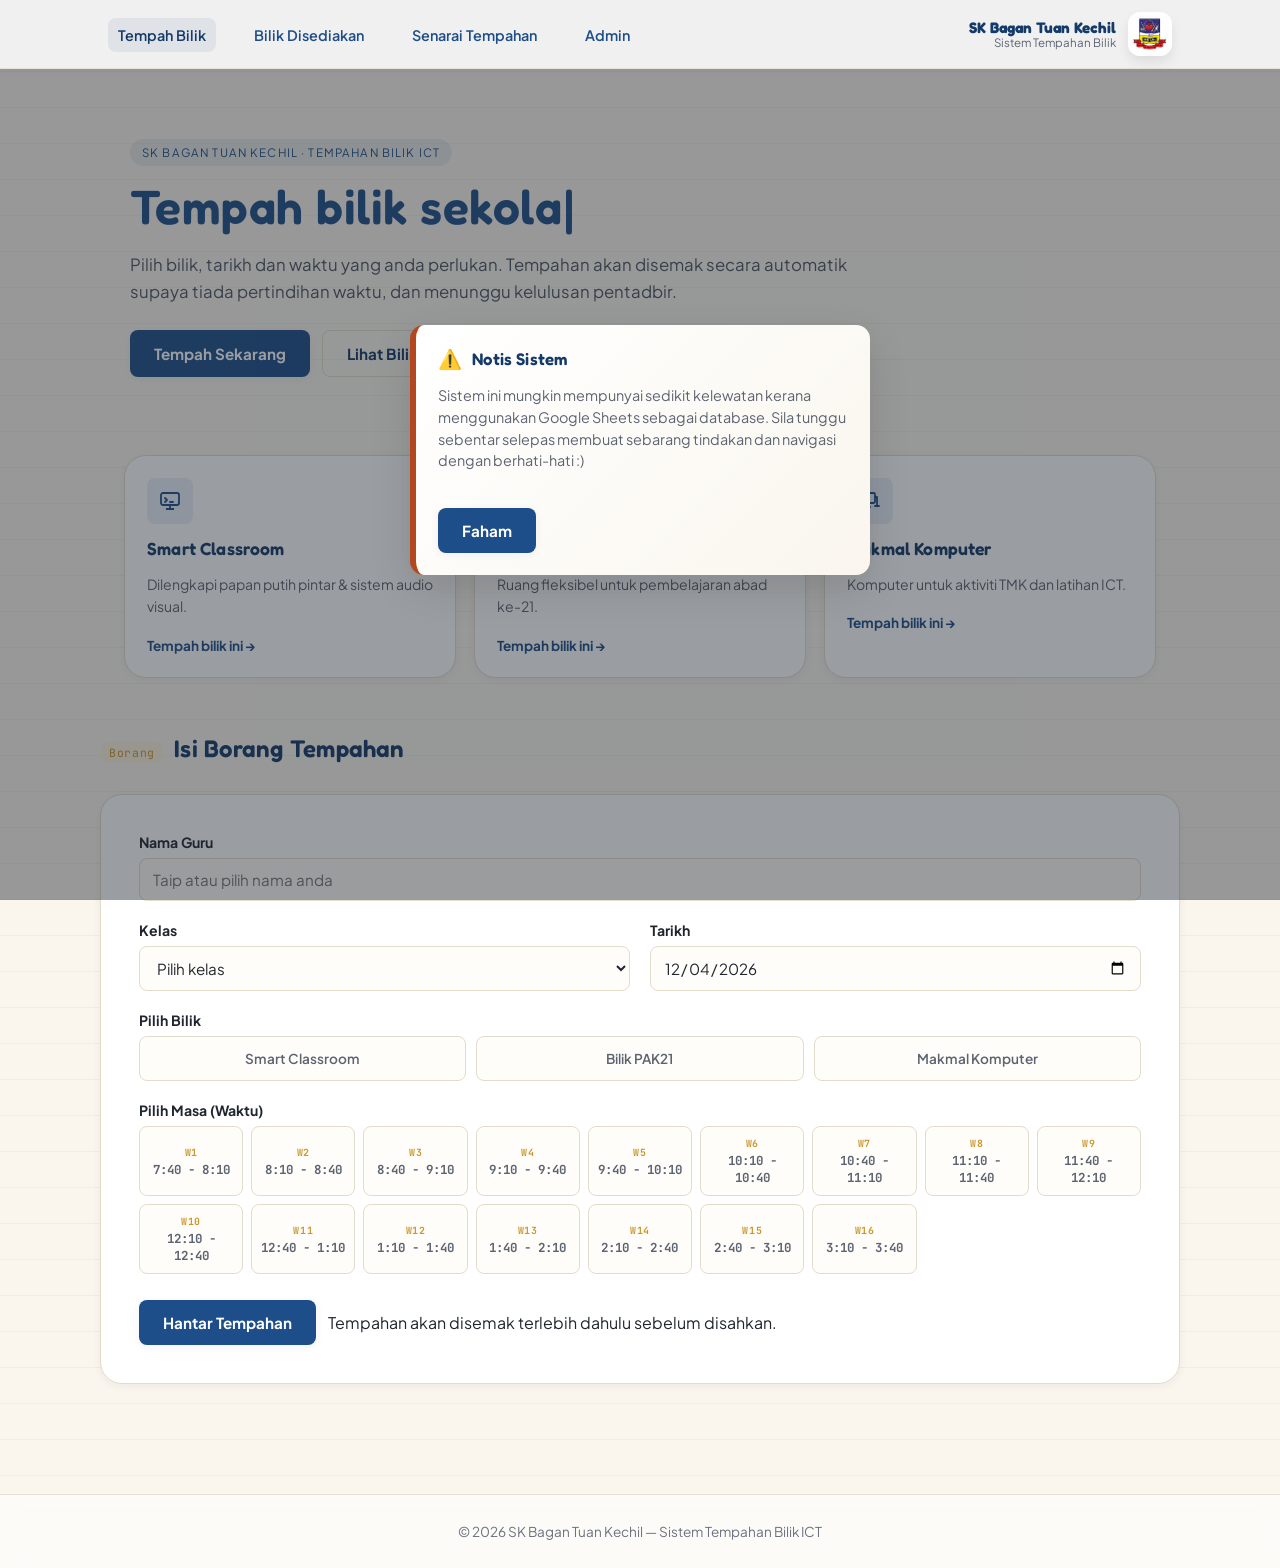
<file: index.html>
<!DOCTYPE html>
<html lang="ms">
<head>
<meta charset="UTF-8">
<meta name="viewport" content="width=1200">
<title>Tempahan Bilik — SK Bagan Tuan Kechil</title>
<link rel="preconnect" href="https://fonts.googleapis.com">
<link rel="preconnect" href="https://fonts.gstatic.com" crossorigin>
<link href="https://fonts.googleapis.com/css2?family=Fredoka:wght@500;600;700&family=Plus+Jakarta+Sans:wght@400;500;600;700&family=JetBrains+Mono:wght@500;700&display=swap" rel="stylesheet">
<link rel="stylesheet" href="css/style.css">
</head>
<body>

  <div id="delayWarning" class="overlay">
  <div class="modal notice-style">
    <h2>Notis Sistem</h2>
    <p>
      Sistem ini mungkin mempunyai sedikit kelewatan kerana menggunakan Google Sheets sebagai database.
      Sila tunggu sebentar selepas membuat sebarang tindakan dan navigasi dengan berhati-hati :)
    </p>

    <button type="button" onclick="closeDelayWarning()" class="btn btn-primary">
      Faham
    </button>
  </div>
</div>

  <!-- navigation bars -->
<header class="navbar">
  <div class="navbar__inner">
    <ul class="nav__links" id="navLinks">
      <li><a href="#tempah-bilik" class="is-active">Tempah Bilik</a></li>
      <li><a href="#senarai-bilik">Bilik Disediakan</a></li>
      <li><a href="booking.html">Senarai Tempahan</a></li>
      <li><a href="admin.html">Admin</a></li>
    </ul>
    <button class="nav__toggle" id="navToggle" aria-label="Buka menu">&#9776;</button>
    <a href="index.html" class="navbar__brand">
      <div class="brand__text">
        <strong>SK Bagan Tuan Kechil</strong>
        <span>Sistem Tempahan Bilik</span>
      </div>
      <img src="images/logo.png" alt="Logo SK Bagan Tuan Kechil" class="school-crest">
    </a>
  </div>
</header>

<main>
  <section class="hero container">
    <span class="hero__eyebrow">SK Bagan Tuan Kechil · Tempahan Bilik ICT</span>
    <h1><span id="typingText"></span></h1>
    <p>Pilih bilik, tarikh dan waktu yang anda perlukan. Tempahan akan disemak secara automatik supaya tiada pertindihan waktu, dan menunggu kelulusan pentadbir.</p>
    <div class="hero__cta">
      <a href="#tempah-bilik" class="btn btn-primary">Tempah Sekarang</a>
      <a href="#senarai-bilik" class="btn btn-ghost">Lihat Bilik Disediakan</a>
    </div>
  </section>

  <section class="container" id="senarai-bilik">
    <div class="rooms" id="roomCards">
      <!-- use javascript here -->
    </div>
  </section>

  <section class="booking-section container" id="tempah-bilik">
    <div class="section-title">
      <span class="tag">Borang</span>
      <h2>Isi Borang Tempahan</h2>
    </div>

    <form class="form-card" id="bookingForm" autocomplete="off">
      <div class="field-grid">

        <div class="field field--full">
          <label for="namaGuru">Nama Guru</label>
          <input type="text" id="namaGuru" list="teacherList" placeholder="Taip atau pilih nama anda" required>
          <datalist id="teacherList"></datalist>
        </div>

        <div class="field">
          <label for="kelas">Kelas</label>
          <select id="kelas" required>
            <option value="" disabled selected>Pilih kelas</option>
          </select>
        </div>

        <div class="field" id="kelasLainWrap" style="display:none;">
          <label for="kelasLain">Nyatakan Kelas</label>
          <input type="text" id="kelasLain" placeholder="Contoh: Tahun 6 Gemilang">
        </div>

        <div class="field">
          <label for="tarikh">Tarikh</label>
          <input type="date" id="tarikh" required>
        </div>

        <div class="field field--full">
          <label>Pilih Bilik</label>
          <div class="room-pick" id="roomPick"></div>
        </div>

        <div class="field field--full">
          <label>Pilih Masa (Waktu)</label>
          <div class="timetable" id="timetable"></div>
        </div>

      </div>

      <div class="form-actions">
        <button type="submit" class="btn btn-primary" id="submitBtn">Hantar Tempahan</button>
        <span class="hint">Tempahan akan disemak terlebih dahulu sebelum disahkan.</span>
      </div>

      <div class="connection-note" id="connectionNote" style="display:none;">
        Sistem belum disambungkan ke Google Sheet lagi. Borang ini hanya demo — sila lihat README.md untuk sambungkan pangkalan data.
      </div>
    </form>
  </section>
</main>

<footer>
  &copy; 2026 SK Bagan Tuan Kechil — Sistem Tempahan Bilik ICT
</footer>

<!-- ===================== confirm booking popup ===================== -->
<div class="overlay" id="modalConfirm">
  <div class="modal modal--confirm">
    <div class="modal__icon">&#128197;</div>
    <h3>Sahkan Tempahan?</h3>
    <p>Sila semak butiran tempahan anda sebelum menghantar.</p>
    <div class="modal__summary">
      <div><dt>Nama Guru</dt><dd id="sumGuru">—</dd></div>
      <div><dt>Kelas</dt><dd id="sumKelas">—</dd></div>
      <div><dt>Bilik</dt><dd id="sumBilik">—</dd></div>
      <div><dt>Tarikh</dt><dd id="sumTarikh">—</dd></div>
      <div><dt>Waktu</dt><dd id="sumMasa">—</dd></div>
    </div>
    <div class="modal__actions">
      <button class="btn btn-ghost" id="btnBatal">Batal</button>
      <button class="btn btn-primary" id="btnSahkan">Sahkan Tempahan</button>
    </div>
  </div>
</div>

<!-- ===================== booking warning popup ===================== -->
<div class="overlay" id="modalWarn">
  <div class="modal modal--warn">
    <div class="modal__icon">&#9888;&#65039;</div>
    <h3>Bilik Telah Ditempah</h3>
    <p id="warnMessage">Bilik ini sudah ditempah pada tarikh dan waktu yang sama. Sila pilih waktu atau bilik lain.</p>
    <div class="modal__actions">
      <button class="btn btn-ghost" id="btnWarnTutup" style="flex:1;">Faham</button>
    </div>
  </div>
</div>

<!-- ===================== successful booking popup ===================== -->
<div class="overlay" id="modalSuccess">
  <div class="modal modal--success">
    <div class="modal__icon">&#9989;</div>
    <h3>Tempahan Berjaya!</h3>
    <p>Tempahan anda telah dihantar dan kini menunggu kelulusan pentadbir.</p>
    <div class="modal__actions">
      <button class="btn btn-accent" id="btnSuccessTutup" style="flex:1;">Tutup</button>
    </div>
  </div>
</div>

<!-- javascript link -->
 <script src="js/notice.js"></script>
 <script src="js/animation.js"></script>
<script src="js/config.js"></script>
<script src="js/api.js"></script>
<script src="js/nav.js"></script>
<script src="js/booking.js"></script>
</body>
</html>
</file>
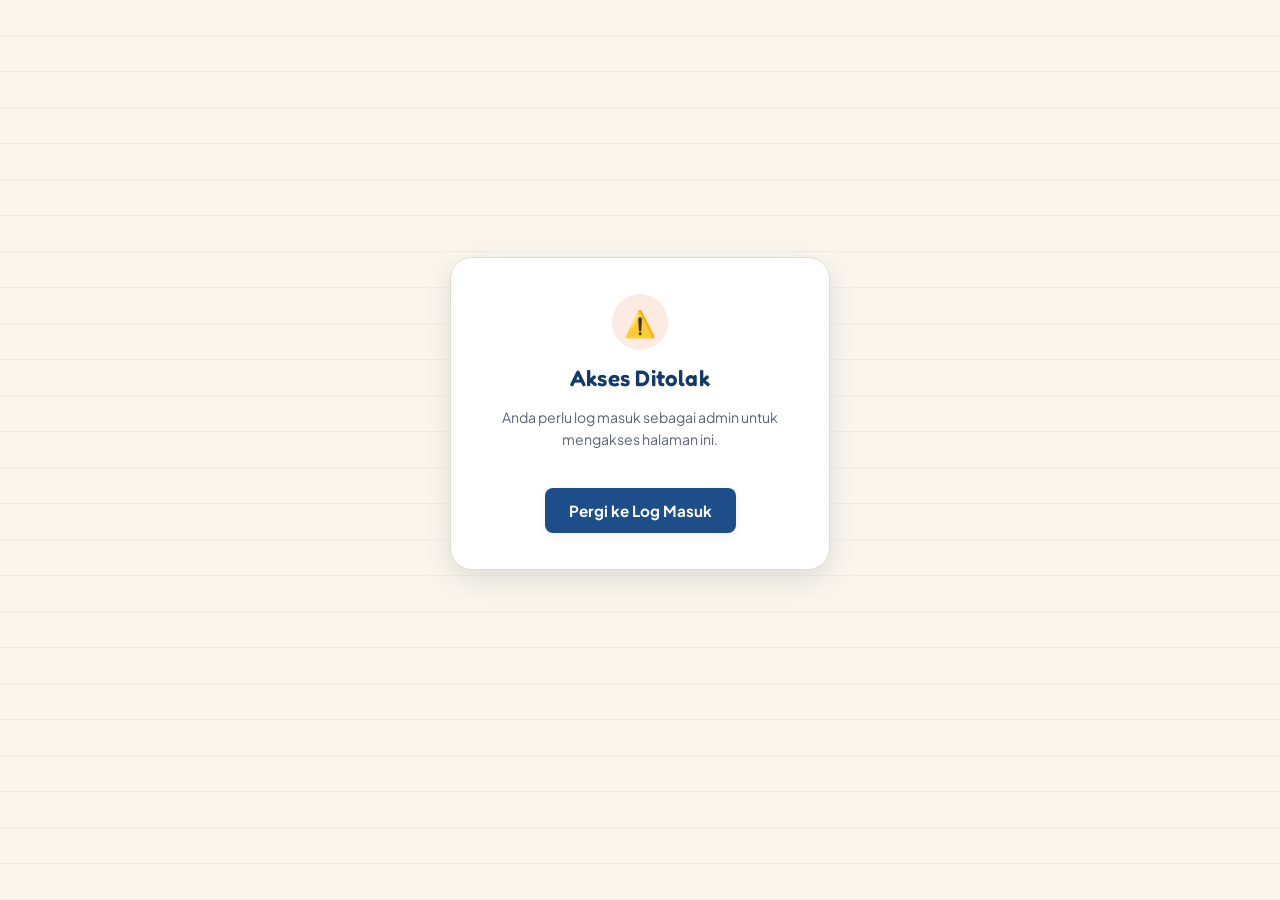
<file: admin-edit.html>
<!DOCTYPE html>
<html lang="ms">
<head>
<meta charset="UTF-8">
<meta name="viewport" content="width=1200">
<title>Edit Data — Admin SKBTK</title>

<link rel="preconnect" href="https://fonts.googleapis.com">
<link rel="preconnect" href="https://fonts.gstatic.com" crossorigin>
<link href="https://fonts.googleapis.com/css2?family=Fredoka:wght@500;600;700&family=Plus+Jakarta+Sans:wght@400;500;600;700&display=swap" rel="stylesheet">

<link rel="stylesheet" href="css/style.css">
<link rel="stylesheet" href="css/admin.css">
</head>

<body>

<header class="navbar">
  <div class="navbar__inner">
    <ul class="nav__links" id="navLinks">
      <li><a href="index.html">Tempah Bilik</a></li>
      <li><a href="admin.html">Admin</a></li>
      <li><a href="admin-edit.html" class="is-active">Edit Pengguna</a></li>
    </ul>
    <button class="nav__toggle" id="navToggle" aria-label="Buka menu">&#9776;</button>
    <a href="index.html" class="navbar__brand">
      <div class="brand__text">
        <strong>SK Bagan Tuan Kechil</strong>
        <span>Sistem Tempahan Bilik</span>
      </div>
      <img src="images/logo.png" alt="Logo SK Bagan Tuan Kechil" class="school-crest">
    </a>
  </div>
</header>

<main class="container">
  <section class="hero container">
  <h2>Senarai Guru & Kelas</h2>

  <div class="dash-grid">

<!-- teachers -->
<div class="panel">
  <h2>Senarai Guru</h2>

<div class="field">
  <div style="display:flex; gap:10px; margin-bottom:10px;">
    <input id="teacherInput" type="text" placeholder="Tambah guru baru">
    <button class="btn btn-primary" onclick="addTeacher()">Tambah</button>
  </div>
</div>

  <div id="teacherList"></div>
</div>

<!-- classes -->
<div class="panel">
  <h2>Senarai Kelas</h2>

<div class="field">
  <div style="display:flex; gap:10px; margin-bottom:10px;">
    <input id="classInput" type="text" placeholder="Tambah kelas baru">
    <button class="btn btn-primary" onclick="addClass()">Tambah</button>
  </div>
</div>

  <div id="classList"></div>
</div>
</div>

</main>

<footer>
  &copy; 2026 SK Bagan Tuan Kechil — Sistem Tempahan Bilik ICT
</footer>

<script src="js/config.js"></script>
<script src="js/api.js"></script>
<script src="js/nav.js"></script>
<script src="js/admin-edit.js"></script>

</body>
</html>
</file>
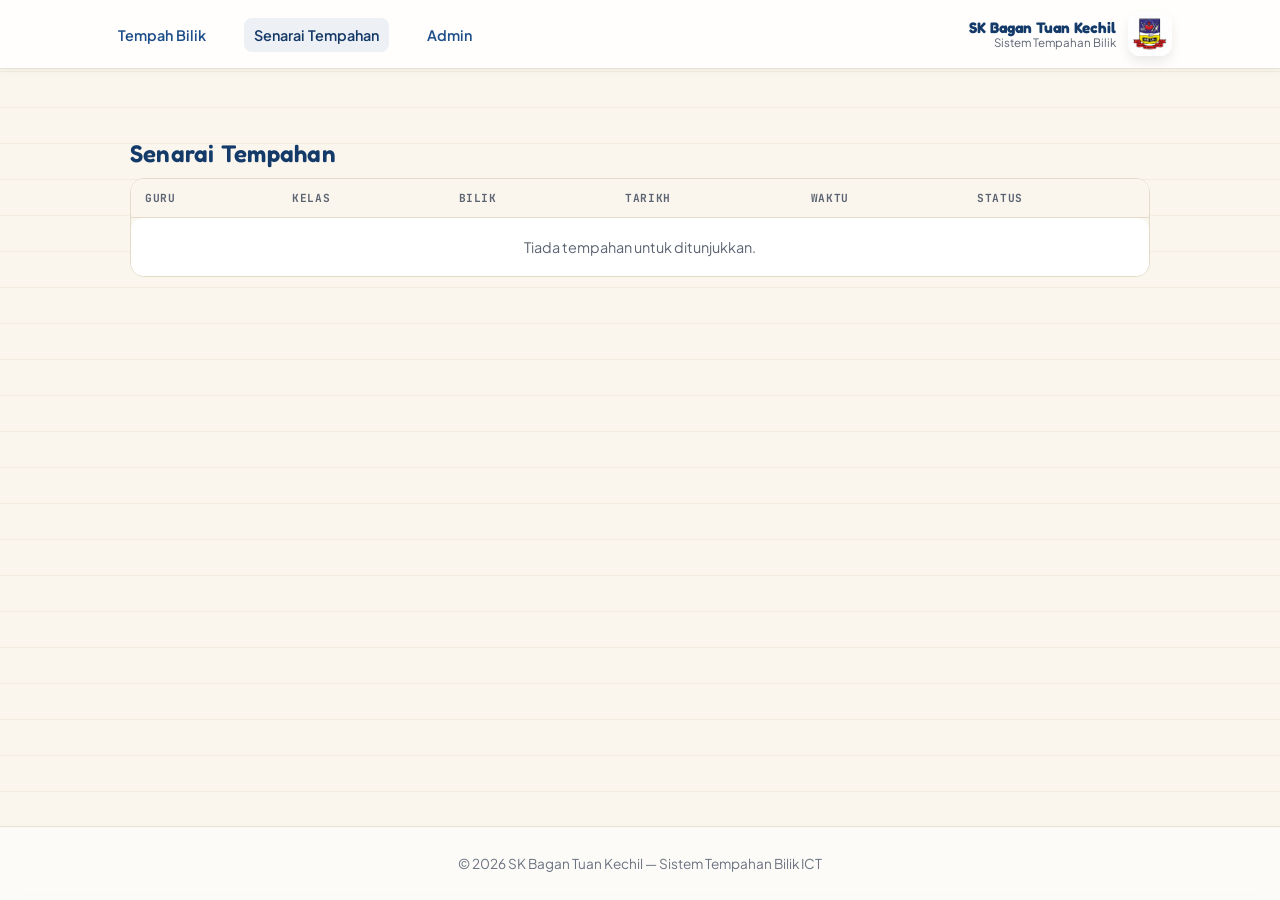
<file: booking.html>
<!DOCTYPE html>
<html lang="ms">
<head>
<meta charset="UTF-8">
<meta name="viewport" content="width=1200">
<title>Senarai Tempahan — SK Bagan Tuan Kechil</title>
<link rel="preconnect" href="https://fonts.googleapis.com">
<link rel="preconnect" href="https://fonts.gstatic.com" crossorigin>
<link href="https://fonts.googleapis.com/css2?family=Fredoka:wght@500;600;700&family=Plus+Jakarta+Sans:wght@400;500;600;700&family=JetBrains+Mono:wght@500;700&display=swap" rel="stylesheet">
<link rel="stylesheet" href="css/style.css">
<link rel="stylesheet" href="css/admin.css">
</head>
<body>

  <!-- navigation bars -->
<header class="navbar">
  <div class="navbar__inner">
    <ul class="nav__links" id="navLinks">
      <li><a href="index.html">Tempah Bilik</a></li>
      <li><a href="booking.html" class="is-active">Senarai Tempahan</a></li>
      <li><a href="admin.html">Admin</a></li>
    </ul>
    <button class="nav__toggle" id="navToggle" aria-label="Buka menu">&#9776;</button>
    <a href="index.html" class="navbar__brand">
      <div class="brand__text">
        <strong>SK Bagan Tuan Kechil</strong>
        <span>Sistem Tempahan Bilik</span>
      </div>
      <img src="images/logo.png" alt="Logo SK Bagan Tuan Kechil" class="school-crest">
    </a>
  </div>
</header>

<main>
  <section class="hero container">
  <h2>Senarai Tempahan</h2>

<div class="booking-table-wrap">
<table class="booking-table">
  <table class="booking-table">
    <thead>
      <tr>
        <th>Guru</th>
        <th>Kelas</th>
        <th>Bilik</th>
        <th>Tarikh</th>
        <th>Waktu</th>
        <th>Status</th>
      </tr>
    </thead>

    <tbody id="bookingListBody"></tbody>
  </table>

  <div class="empty-state" id="emptyState" style="display:none; background:#ffffff; padding:20px; border-radius:12px;">
  Tiada tempahan untuk ditunjukkan.
</div>
</section>
</main>

<footer>
  &copy; 2026 SK Bagan Tuan Kechil — Sistem Tempahan Bilik ICT
</footer>

<!-- javascript link -->
<script src="js/config.js"></script>
<script src="js/api.js"></script>
<script src="js/nav.js"></script>
<script src="js/booking-list.js"></script>
</body>
</html>
</file>
<file: css/style.css>
/* ====================================================================
   user panel design
   ==================================================================== */

:root {
  /* colors */
  --bg: #faf6ee;
  --bg-line: #ece4d2;
  --ink: #20262f;
  --ink-soft: #5c6472;
  --card: #ffffff;
  --primary: #1d4e89;
  --primary-dark: #133a68;
  --primary-tint: #e8f0fa;
  --accent: #2f6b4f;
  --accent-tint: #e7f3ec;
  --gold: #c9972c;
  --gold-tint: #fbf2dd;
  --warn: #b3471f;
  --warn-tint: #fcebe2;
  --border: #e3dccb;

  /* shape also shadows */
  --radius-s: 8px;
  --radius-m: 14px;
  --radius-l: 22px;
  --shadow-s: 0 2px 8px rgba(32, 38, 47, 0.06);
  --shadow-m: 0 10px 28px rgba(32, 38, 47, 0.12);

  /* font types */
  --font-display: "Fredoka", "Trebuchet MS", sans-serif;
  --font-body: "Plus Jakarta Sans", "Segoe UI", sans-serif;
  --font-mono: "JetBrains Mono", ui-monospace, monospace;
}

* { box-sizing: border-box; }
html { scroll-behavior: smooth; }

body {
  margin: 0;
  font-family: var(--font-body);
  color: var(--ink);
  background:
    repeating-linear-gradient(
      to bottom,
      transparent,
      transparent 35px,
      var(--bg-line) 36px
    ),
    var(--bg);
  min-height: 100vh;
}

/* make sure footer stays on bottom */
html, body {
  height: 100%;
}

body {
  min-height: 100vh;
  display: flex;
  flex-direction: column;
}

main {
  flex: 1;
}

h1, h2, h3 {
  font-family: var(--font-display);
  font-weight: 600;
  margin: 0 0 0.4em;
  color: var(--primary-dark);
  letter-spacing: 0.01em;
}

p { line-height: 1.6; color: var(--ink-soft); }

a { color: inherit; }

button {
  font-family: var(--font-body);
  cursor: pointer;
}

img { max-width: 100%; display: block; }

.container {
  width: 100%;
  max-width: 1080px;
  margin: 0 auto;
  padding: 0 24px;
}

/* ---------------------------------------------------------------- */
/* navbar                                                           */
/* ---------------------------------------------------------------- */

.navbar {
  position: sticky;
  top: 0;
  z-index: 100;
  background: rgba(255, 255, 255, 0.85);
  backdrop-filter: blur(10px);
  border-bottom: 1px solid #e8e1d6;
  box-shadow: 0 2px 10px rgba(0,0,0,0.04);
}

.navbar__inner {
  max-width: 1100px;
  margin: 0 auto;
  padding: 12px 18px;
  display: flex;
  align-items: center;
  justify-content: space-between;
}

.nav__links {
  display: flex;
  gap: 28px;
  list-style: none;
  margin: 0;
  padding: 0;
}

.nav__links a {
  text-decoration: none;
  font-weight: 600;
  font-size: 0.9rem;
  color: #1d4e89;
  padding: 8px 10px;
  border-radius: 8px;
  transition: all 0.2s ease;
}

.nav__links a:hover,
.nav__links a.is-active {
  background: rgba(29, 78, 137, 0.08);
  color: #163a68;
}

.navbar__brand {
  display: flex;
  align-items: center;
  gap: 12px;
  text-decoration: none;
}

.school-crest {
  width: 44px;
  height: 44px;
  border-radius: 12px; 
  background: linear-gradient(135deg, #1d4e89, #2f6b4f);
  color: #fff;
  display: flex;
  align-items: center;
  justify-content: center;
  font-weight: 700;
  font-size: 0.8rem;
  box-shadow: 0 6px 12px rgba(0,0,0,0.08);
  border: none;
}

.brand__text {
  display: flex;
  flex-direction: column;
  line-height: 1.15;
  text-align: right;
}

.brand__text strong {
  font-family: var(--font-display);
  color: var(--primary-dark);
  font-size: 0.95rem;
}

.brand__text span {
  font-size: 0.72rem;
  color: var(--ink-soft);
}

.nav__toggle {
  display: none;
  background: none;
  border: none;
  font-size: 1.5rem;
  color: var(--primary-dark);
}

/* ---------------------------------------------------------------- */
/* hero                                                             */
/* ---------------------------------------------------------------- */

.hero {
  border-radius: 18px;
  padding: 70px 30px;
  position: relative;
  overflow: hidden;
}

.hero__eyebrow {
  display: inline-flex;
  align-items: center;
  gap: 8px;
  font-size: 0.72rem;
  letter-spacing: 0.1em;
  text-transform: uppercase;
  color: #1d4e89;
  background: rgba(29,78,137,0.08);
  padding: 6px 12px;
  border-radius: 999px;
  margin-bottom: 14px;
}

.hero h1 {
  font-size: clamp(2rem, 4vw, 3rem);
  max-width: 18ch;
  line-height: 1.1;
  color: #1d4e89;
}

.hero p {
  max-width: 60ch;
  font-size: 1.05rem;
  color: #4b5563;
  margin-top: 10px;
}

.hero__cta {
  margin-top: 24px;
  display: flex;
  gap: 12px;
  flex-wrap: wrap;
}

#typingText::after {
  content: "|";
  animation: blink 0.8s infinite;
  margin-left: 2px;
}

@keyframes blink {
  50% { opacity: 0; }
}

.hero__eyebrow,
.hero h1,
.hero p,
.hero__cta {
  opacity: 0;
  transform: translateY(12px);
  animation: fadeUp 0.6s ease forwards;
}

.hero__eyebrow {
  animation-delay: 0.1s;
}

.hero h1 {
  animation-delay: 0.25s;
}

.hero p {
  animation-delay: 0.4s;
}

.hero__cta {
  animation-delay: 0.55s;
}

@keyframes fadeUp {
  to {
    opacity: 1;
    transform: translateY(0);
  }
}
/* ---------------------------------------------------------------- */
/* room card                                                        */
/* ---------------------------------------------------------------- */

.rooms {
  display: grid;
  grid-template-columns: repeat(3, 1fr);
  gap: 18px;
  padding: 8px 0 44px;
}

.room-card {
  background: var(--card);
  border: 1px solid var(--border);
  border-radius: var(--radius-l);
  padding: 22px;
  box-shadow: var(--shadow-s);
  transition: transform 0.15s ease, box-shadow 0.15s ease;
}

.room-card:hover {
  transform: translateY(-3px);
  box-shadow: var(--shadow-m);
}

.room-card__icon {
  width: 46px;
  height: 46px;
  border-radius: var(--radius-s);
  display: flex;
  align-items: center;
  justify-content: center;
  background: var(--primary-tint);
  color: var(--primary);
  margin-bottom: 14px;
}

.room-card h3 {
  font-size: 1.1rem;
  margin-bottom: 6px;
}

.room-card p {
  font-size: 0.88rem;
  margin-bottom: 16px;
}

.room-card__link {
  font-size: 0.85rem;
  font-weight: 700;
  color: var(--primary);
  text-decoration: none;
  display: inline-flex;
  align-items: center;
  gap: 4px;
}

/* ---------------------------------------------------------------- */
/* booking form area                                                */
/* ---------------------------------------------------------------- */

.booking-section {
  padding: 12px 0 70px;
}

.section-title {
  display: flex;
  align-items: baseline;
  gap: 10px;
  margin-bottom: 22px;
}

.section-title .tag {
  font-family: var(--font-mono);
  font-size: 0.72rem;
  color: var(--gold);
  background: var(--gold-tint);
  padding: 3px 9px;
  border-radius: 100px;
  letter-spacing: 0.06em;
}

.form-card {
  background: var(--card);
  border: 1px solid var(--border);
  border-radius: var(--radius-l);
  box-shadow: var(--shadow-s);
  padding: clamp(20px, 4vw, 38px);
}

.field-grid {
  display: grid;
  grid-template-columns: 1fr 1fr;
  gap: 20px;
}

.field { display: flex; flex-direction: column; gap: 7px; }
.field--full { grid-column: 1 / -1; }

.field label {
  font-weight: 700;
  font-size: 0.88rem;
  color: var(--ink);
}

.field .hint {
  font-size: 0.78rem;
  color: var(--ink-soft);
  margin-top: -3px;
}

.field input[type="text"],
.field input[type="date"],
.field select {
  font-family: var(--font-body);
  font-size: 0.95rem;
  padding: 11px 13px;
  border: 1.5px solid var(--border);
  border-radius: var(--radius-s);
  background: #fffdf9;
  color: var(--ink);
  outline: none;
  transition: border-color 0.15s ease, box-shadow 0.15s ease;
}

.field input[type="text"]:focus,
.field input[type="date"]:focus,
.field select:focus,
button:focus-visible,
a:focus-visible {
  border-color: var(--primary);
  box-shadow: 0 0 0 3px var(--primary-tint);
}

.room-pick {
  display: grid;
  grid-template-columns: repeat(3, 1fr);
  gap: 10px;
}

.room-pick input { display: none; }

.room-pick label {
  display: flex;
  align-items: center;
  justify-content: center;
  text-align: center;
  font-weight: 600;
  font-size: 0.85rem;
  padding: 13px 8px;
  border: 1.5px solid var(--border);
  border-radius: var(--radius-s);
  background: #fffdf9;
  color: var(--ink-soft);
  transition: all 0.15s ease;
}

.room-pick input:checked + label {
  border-color: var(--primary);
  background: var(--primary-tint);
  color: var(--primary-dark);
}

/* Jadual waktu — elemen tandatangan reka bentuk */
.timetable {
  display: grid;
  grid-template-columns: repeat(auto-fill, minmax(98px, 1fr));
  gap: 8px;
}

.timetable input { display: none; }

.timetable label {
  position: relative;
  display: flex;
  flex-direction: column;
  align-items: center;
  justify-content: center;
  gap: 2px;
  padding: 10px 6px 9px;
  border: 1.5px solid var(--border);
  border-radius: var(--radius-s);
  background: #fffdf9;
  font-family: var(--font-mono);
  font-size: 0.78rem;
  color: var(--ink-soft);
  text-align: center;
  transition: all 0.15s ease;
}

.timetable label::before {
  content: attr(data-period);
  font-size: 0.62rem;
  letter-spacing: 0.06em;
  color: var(--gold);
  font-weight: 700;
}

.timetable input:checked + label {
  border-color: var(--accent);
  background: var(--accent-tint);
  color: var(--accent);
}

.timetable label.locked {
  background: #f1f1f1;
  color: #999;
  pointer-events: none;
  position: relative;
}

.timetable label.locked:hover::after {
  content: attr(data-name);
  position: absolute;
  top: -30px;
  left: 50%;
  transform: translateX(-50%);
  background: black;
  color: white;
  padding: 4px 8px;
  font-size: 0.75rem;
  border-radius: 6px;
  white-space: nowrap;
}

.timetable input:disabled + label {
  opacity: 0.4;
  pointer-events: none;
}

.timetable input:checked + label::before { color: var(--accent); }

/* buttons */
.btn {
  display: inline-flex;
  align-items: center;
  justify-content: center;
  gap: 8px;
  font-weight: 700;
  font-size: 0.95rem;
  padding: 13px 24px;
  border-radius: var(--radius-s);
  border: none;
  text-decoration: none;
  transition: transform 0.12s ease, box-shadow 0.12s ease, background 0.12s ease;
}

.btn-primary {
  background: var(--primary);
  color: #fff;
  box-shadow: var(--shadow-s);
}
.btn-primary:hover { background: var(--primary-dark); transform: translateY(-1px); }

.btn-ghost {
  background: transparent;
  color: var(--primary-dark);
  border: 1.5px solid var(--border);
}
.btn-ghost:hover { border-color: var(--primary); }

.btn-warn { background: var(--warn); color: #fff; }
.btn-accent { background: var(--accent); color: #fff; }

.btn:disabled { opacity: 0.55; cursor: not-allowed; transform: none; }

.form-actions {
  margin-top: 26px;
  display: flex;
  gap: 12px;
  align-items: center;
  flex-wrap: wrap;
}

.connection-note {
  margin-top: 14px;
  font-size: 0.82rem;
  background: var(--warn-tint);
  color: var(--warn);
  border: 1px solid #f0c8b5;
  padding: 10px 14px;
  border-radius: var(--radius-s);
}

/* ---------------------------------------------------------------- */
/* popup                                                            */
/* ---------------------------------------------------------------- */

.overlay {
  display: none;
}

.overlay.show {
  display: flex;
}

.overlay {
  position: fixed;
  inset: 0;
  background: rgba(32, 38, 47, 0.45);
  display: none;
  align-items: center;
  justify-content: center;
  padding: 20px;
  z-index: 100;
}

.overlay.is-open { display: flex; }

.modal {
  background: #fff;
  border-radius: var(--radius-l);
  max-width: 420px;
  width: 100%;
  padding: 30px 28px 26px;
  box-shadow: var(--shadow-m);
  text-align: center;
  animation: pop-in 0.18s ease;
}

@keyframes pop-in {
  from { opacity: 0; transform: translateY(8px) scale(0.98); }
  to { opacity: 1; transform: translateY(0) scale(1); }
}

.modal__icon {
  width: 56px;
  height: 56px;
  border-radius: 50%;
  margin: 0 auto 14px;
  display: flex;
  align-items: center;
  justify-content: center;
  font-size: 1.6rem;
}

.modal--confirm .modal__icon { background: var(--primary-tint); color: var(--primary); }
.modal--success .modal__icon { background: var(--accent-tint); color: var(--accent); }
.modal--warn .modal__icon { background: var(--warn-tint); color: var(--warn); }

.modal h3 { margin-bottom: 8px; }
.modal p { font-size: 0.92rem; margin-bottom: 4px; }

.modal__summary {
  text-align: left;
  background: var(--bg);
  border: 1px solid var(--border);
  border-radius: var(--radius-s);
  padding: 12px 14px;
  margin: 16px 0;
  font-size: 0.85rem;
}

.modal__summary div { display: flex; justify-content: space-between; padding: 3px 0; }
.modal__summary dt { color: var(--ink-soft); }
.modal__summary dd { margin: 0; font-weight: 700; }

.modal__actions {
  display: flex;
  gap: 10px;
  margin-top: 18px;
}
.modal__actions .btn { flex: 1; }

/* ---------------------------------------------------------------- */
/* notice                                                           */
/* ---------------------------------------------------------------- */

.modal.notice-style {
  background: linear-gradient(135deg, #ffffff, #faf6ee);
  border-left: 6px solid var(--warn);
  border-radius: 14px;
  max-width: 460px;
  width: 92%;
  padding: 22px;
  box-shadow: 0 15px 40px rgba(0,0,0,0.12);
  text-align: left;
  position: relative;
}

.modal.notice-style h2 {
  display: flex;
  align-items: center;
  gap: 10px;
  font-size: 1.05rem;
  margin-bottom: 10px;
}

.modal.notice-style h2::before {
  content: "⚠️";
  font-size: 1.2rem;
}

.modal.notice-style p {
  font-size: 0.9rem;
  color: var(--ink-soft);
  margin-bottom: 16px;
  line-height: 1.5;
}

.modal.notice-style button {
  margin-top: 20px;
}

/* ---------------------------------------------------------------- */
/* footer                                                           */
/* ---------------------------------------------------------------- */

footer {
  margin-top: 40px;
  padding: 28px 16px;
  border-top: 1px solid #e8e1d6;
  background: rgba(255, 255, 255, 0.6);
  backdrop-filter: blur(8px);
  text-align: center;
  font-size: 0.85rem;
  color: #6b7280;
}

/* ---------------------------------------------------------------- */
/* responsive                                                       */
/* ---------------------------------------------------------------- */


@media (max-width: 760px) {
  .nav__links {
    position: absolute;
    top: 100%;
    left: 0;
    right: 0;
    background: var(--bg);
    border-bottom: 1px solid var(--border);
    flex-direction: column;
    padding: 14px 24px 18px;
    gap: 14px;
    display: none;
  }
  .nav__links.is-open { display: flex; }
  .nav__toggle { display: block; }
  .rooms { grid-template-columns: 1fr; }
  .field-grid { grid-template-columns: 1fr; }
  .room-pick { grid-template-columns: 1fr 1fr; }
}

@media (max-width: 420px) {
  .room-pick { grid-template-columns: 1fr; }
}

@media (prefers-reduced-motion: reduce) {
  * { animation: none !important; transition: none !important; }
  html { scroll-behavior: auto; }
}
</file>
<file: css/admin.css>
/* ====================================================================
   admin panel design
   ==================================================================== */

.login-wrap {
  min-height: calc(100vh - 73px);
  display: flex;
  align-items: center;
  justify-content: center;
  padding: 40px 20px;
}

.login-card {
  background: var(--card);
  border: 1px solid var(--border);
  border-radius: var(--radius-l);
  box-shadow: var(--shadow-m);
  padding: 36px 32px;
  max-width: 380px;
  width: 100%;
  text-align: center;
}

.login-card .school-crest {
  width: 56px;
  height: 56px;
  font-size: 1.05rem;
  margin: 0 auto 16px;
}

.login-card h1 { font-size: 1.4rem; }
.login-card p { font-size: 0.88rem; margin-bottom: 22px; }

.login-card form {
  display: flex;
  flex-direction: column;
  gap: 14px;
  text-align: left;
}

.login-error {
  display: none;
  font-size: 0.83rem;
  color: var(--warn);
  background: var(--warn-tint);
  border: 1px solid #f0c8b5;
  padding: 9px 12px;
  border-radius: var(--radius-s);
}

.login-error.is-shown { display: block; }

/* dashboard */

.admin-header {
  display: flex;
  align-items: center;
  justify-content: space-between;
  flex-wrap: wrap;
  gap: 14px;
  padding: 32px 0 22px;
}

.admin-header h1 { margin: 0; font-size: 1.6rem; }
.admin-header p { margin: 4px 0 0; }

.stat-grid {
  display: grid;
  grid-template-columns: repeat(4, 1fr);
  gap: 14px;
  padding-bottom: 28px;
}

.stat-card {
  background: var(--card);
  border: 1px solid var(--border);
  border-radius: var(--radius-m);
  padding: 18px 20px;
  box-shadow: var(--shadow-s);
}

.stat-card .stat-label {
  font-family: var(--font-mono);
  font-size: 0.7rem;
  letter-spacing: 0.06em;
  text-transform: uppercase;
  color: var(--ink-soft);
  margin-bottom: 8px;
}

.stat-card .stat-value {
  font-family: var(--font-display);
  font-size: 1.9rem;
  color: var(--primary-dark);
  font-weight: 600;
}

.stat-card .stat-value.is-gold { color: var(--gold); }
.stat-card .stat-value.is-accent { color: var(--accent); }
.stat-card .stat-value.is-warn { color: var(--warn); }

.dash-grid {
  display: grid;
  grid-template-columns: 1.1fr 1fr;
  gap: 20px;
  padding-bottom: 28px;
}

.panel {
  background: var(--card);
  border: 1px solid var(--border);
  border-radius: var(--radius-l);
  box-shadow: var(--shadow-s);
  padding: 22px;
}

.panel h2 {
  font-size: 1.05rem;
  margin-bottom: 4px;
}

.panel .panel-sub {
  font-size: 0.82rem;
  margin-bottom: 16px;
}

.chart-wrap { position: relative; height: 260px; }

.room-rank { display: flex; flex-direction: column; gap: 12px; }

.room-rank__row { display: flex; align-items: center; gap: 12px; }
.room-rank__name {
  width: 130px;
  flex-shrink: 0;
  font-size: 0.85rem;
  font-weight: 700;
}
.room-rank__bar-track {
  flex: 1;
  background: var(--bg);
  border: 1px solid var(--border);
  border-radius: 100px;
  height: 12px;
  overflow: hidden;
}
.room-rank__bar {
  height: 100%;
  background: linear-gradient(90deg, var(--primary), var(--accent));
  border-radius: 100px;
  transition: width 0.4s ease;
}
.room-rank__count {
  width: 26px;
  text-align: right;
  font-family: var(--font-mono);
  font-size: 0.82rem;
  color: var(--ink-soft);
}

/* booking list */

.filter-bar {
  display: flex;
  gap: 8px;
  margin-bottom: 16px;
  flex-wrap: wrap;
}

.filter-chip {
  font-size: 0.8rem;
  font-weight: 700;
  padding: 7px 14px;
  border-radius: 100px;
  border: 1.5px solid var(--border);
  background: #fffdf9;
  color: var(--ink-soft);
}

.filter-chip.is-active {
  border-color: var(--primary);
  background: var(--primary-tint);
  color: var(--primary-dark);
}

.booking-table-wrap {
  overflow-x: auto;
  border: 1px solid var(--border);
  border-radius: var(--radius-m);
}

table.booking-table {
  width: 100%;
  border-collapse: collapse;
  font-size: 0.86rem;
  background: var(--card);
}

.booking-table th,
.booking-table td {
  text-align: left;
  padding: 12px 14px;
  border-bottom: 1px solid var(--border);
  white-space: nowrap;
}

.booking-table th {
  font-family: var(--font-mono);
  font-size: 0.7rem;
  letter-spacing: 0.05em;
  text-transform: uppercase;
  color: var(--ink-soft);
  background: var(--bg);
}

.booking-table tr:last-child td { border-bottom: none; }

.status-pill {
  display: inline-flex;
  align-items: center;
  gap: 5px;
  font-size: 0.74rem;
  font-weight: 700;
  padding: 4px 10px;
  border-radius: 100px;
}

.status-pill.menunggu { background: var(--gold-tint); color: var(--gold); }
.status-pill.diluluskan { background: var(--accent-tint); color: var(--accent); }
.status-pill.ditolak { background: var(--warn-tint); color: var(--warn); }

.row-actions { display: flex; gap: 6px; }

.btn-icon {
  padding: 7px 12px;
  font-size: 0.78rem;
  border-radius: var(--radius-s);
  border: 1.5px solid var(--border);
  background: #fffdf9;
}
.btn-icon.approve { color: var(--accent); border-color: var(--accent); }
.btn-icon.reject { color: var(--warn); border-color: var(--warn); }

.btn-icon.delete {
  color: #fff;
  background: var(--warn);
  border-color: var(--warn);
}

.btn-icon.delete:hover {
  background: #9e3d1b;
  border-color: #9e3d1b;
}

.empty-state {
  text-align: center;
  padding: 50px 20px;
  color: var(--ink-soft);
  font-size: 0.9rem;
}

@media (max-width: 900px) {
  .stat-grid { grid-template-columns: 1fr 1fr; }
  .dash-grid { grid-template-columns: 1fr; }
}
</file>
